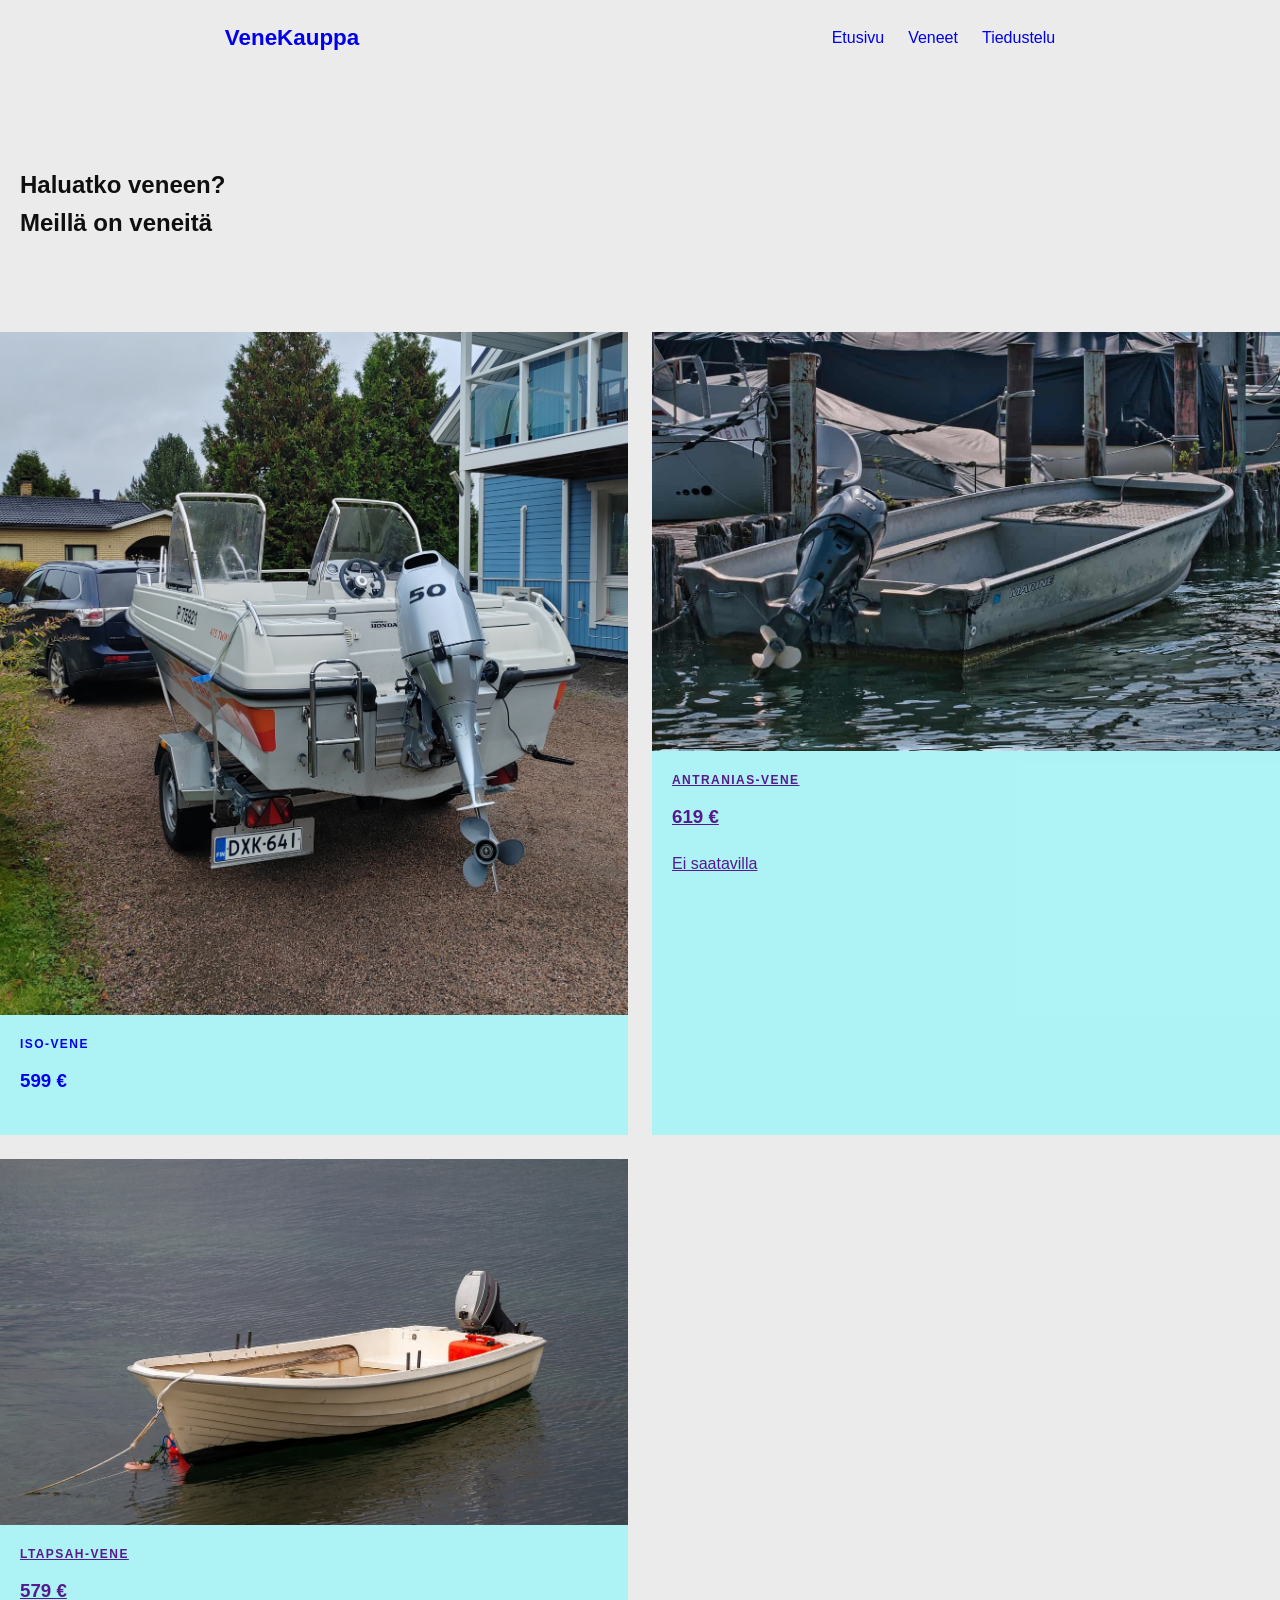
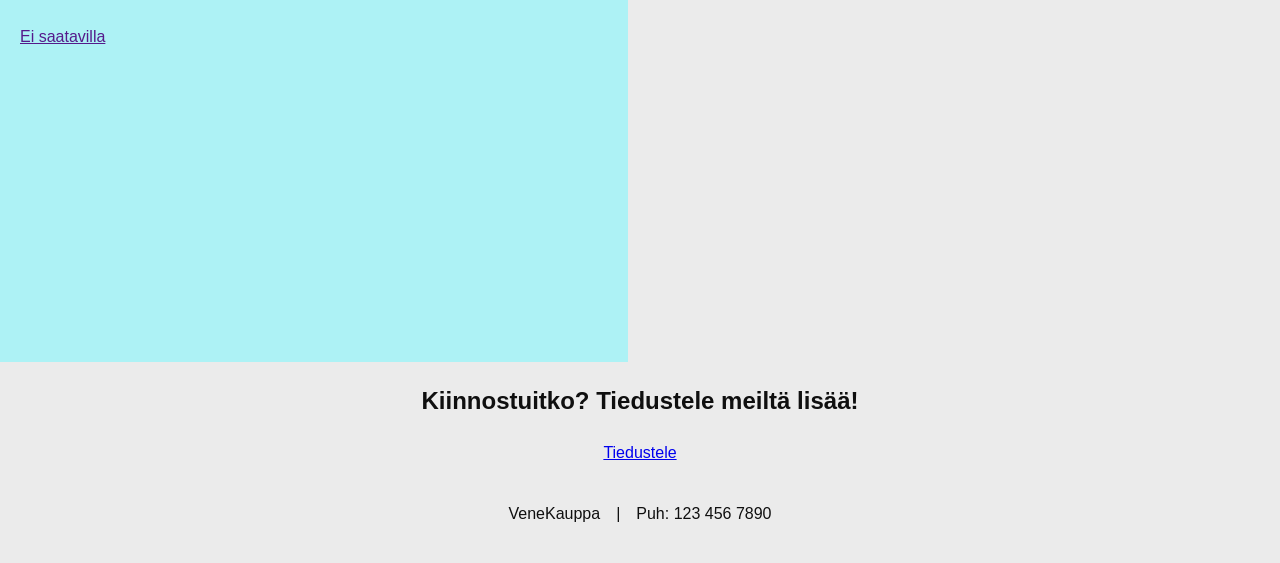
<file: index.html>
<!DOCTYPE html>
<html lang="fi">
<head>
    <meta charset="UTF-8">
    <meta name="viewport" content="width=device-width, initial-scale=1.0">
    <title>VeneKauppa</title>
    <link rel="stylesheet" href="CSS/style.css">
</head>
<body>
    <header>
        <div class="rajaus header-content">
            <a href="index.html" class="logo">VeneKauppa</a>
            <nav>
                <a href="index.html">Etusivu</a>
                <a href="boat1.html">Veneet</a>
                <a href="contact.html">Tiedustelu</a>
            </nav>
        </div>
    </header>
    <main>
        <!--teksti ja kuva gridillä-->
        <section class="esittely">
            <div class="teksti">
                <h1>Haluatko veneen? <br> Meillä on veneitä</h1>
            </div>
        </section>
        <section>
            <!--grid-->
            <div class="kortit" id="veneet">
                <article class="kortti">
                    <a class="korttilinkki" href="boat1.html?vene=Honda">
                    <img class="kortti-kuva" src="images/iso-vene.jpg" alt="laiva" width="1920">
                    <div class="kortti-teksti">
                        <p class="ylateksti">Iso-vene</p>
                        <h3>599 €</h3>
                    </div>
                    </a ?vene=Marine>
                </article>
                <article class="kortti">
                    <a href="">
                    <img class="kortti-kuva" src="images/antranias-vene.jpg" alt="juna" width="1920">
                    <div class="kortti-teksti">
                        <p class="ylateksti">Antranias-vene</p>
                        <h3>619 €</h3>
                        <p>Ei saatavilla</p>
                    </div>
                    </a>
                </article>
                <article class="kortti">
                    <a href="">
                    <img class="kortti-kuva" src="images/ltapsah-vene.jpg" alt="lentekone" width="1920">
                    <div class="kortti-teksti">
                        <p class="ylateksti">Ltapsah-vene</p>
                        <h3>579 €</h3>
                        <p>Ei saatavilla</p>
                    </div>
                    </a>
                </article>
            </div>
        </section>
        <h2 class="keskitetty">Kiinnostuitko? Tiedustele meiltä lisää!</h2>
        <a class="keskitetty" href="contact.html">Tiedustele</a>
    </main>
    <footer>
        <div class="footer-content">
            <p>VeneKauppa</p>
            <p>|</p>
            <p>Puh: 123 456 7890</p>
        </div>
    </footer>
</body>
</html>
</file>
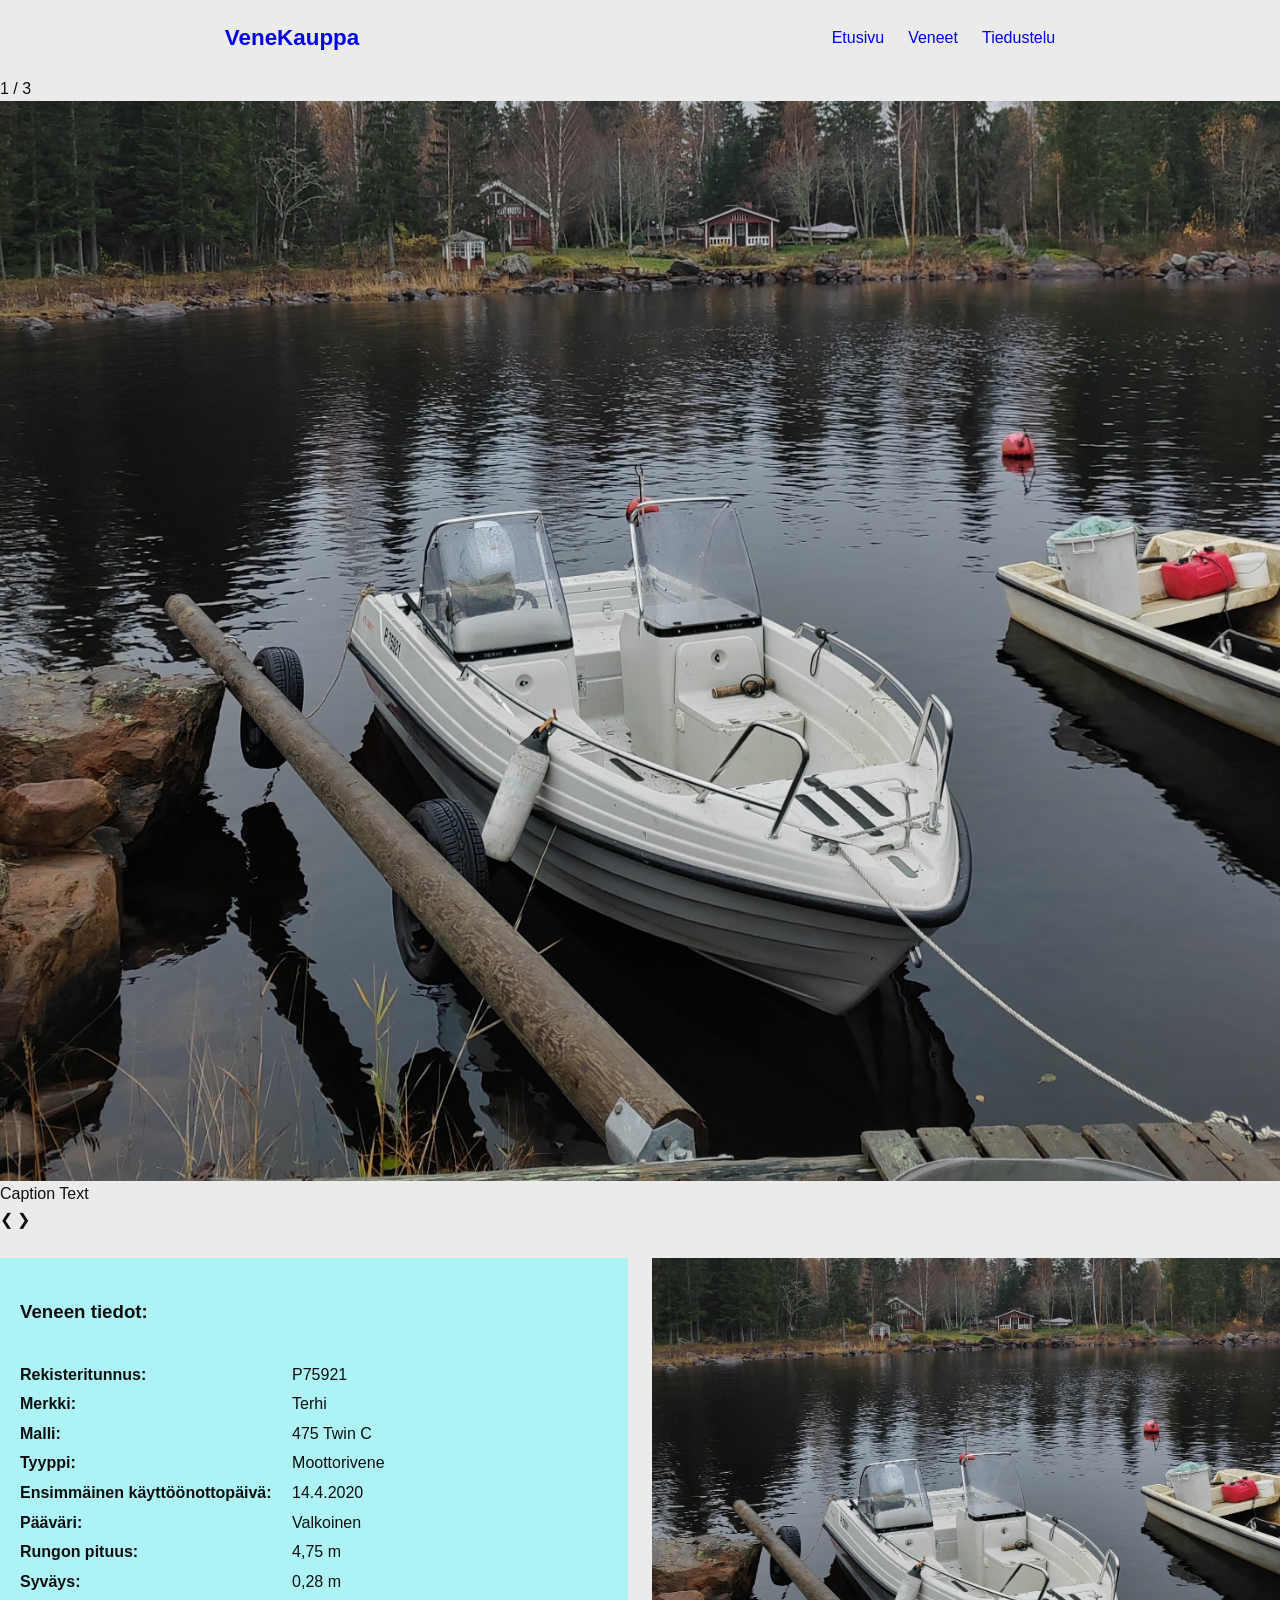
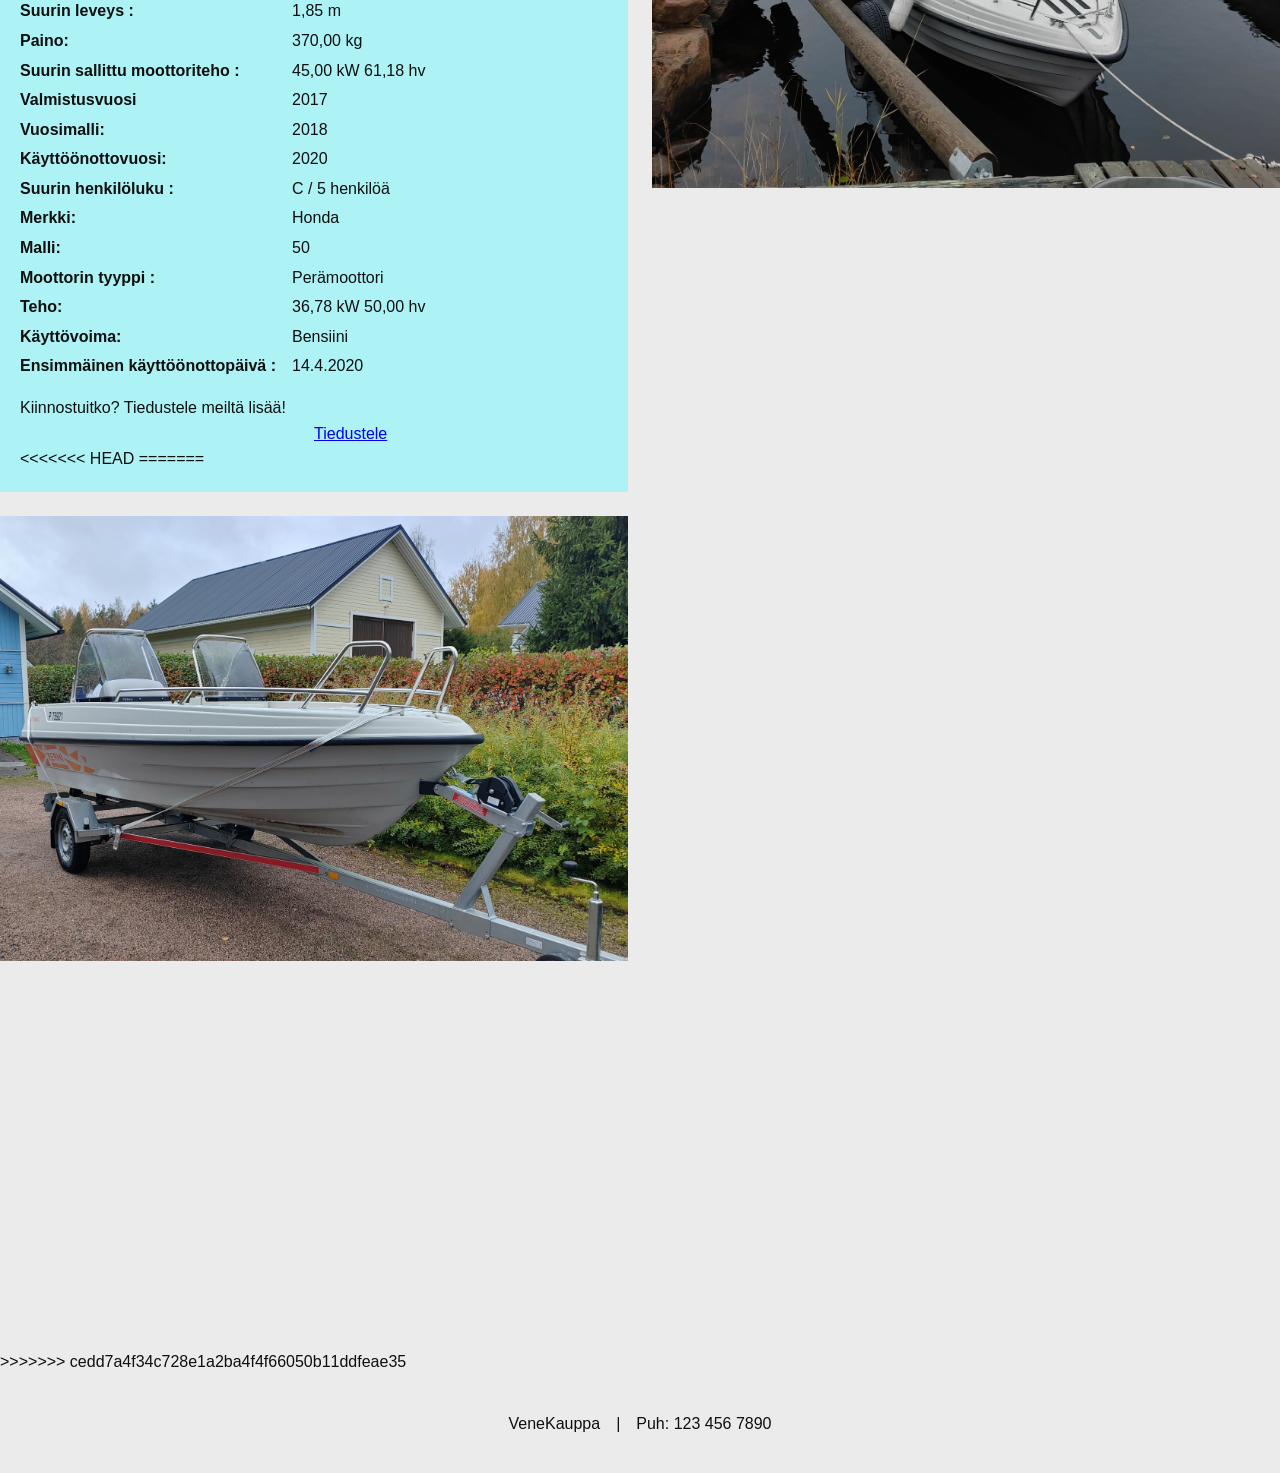
<file: boat1.html>
<!DOCTYPE html>
<html lang="fi">
<head>
    <meta charset="UTF-8">
    <meta name="viewport" content="width=device-width, initial-scale=1.0">
    <title>VeneKauppa</title>
    <link rel="stylesheet" href="CSS/style.css">
</head>
<body>
<header>
    <div class="rajaus header-content">
            <a href="index.html" class="logo">VeneKauppa</a>
            <nav>
                <a href="index.html">Etusivu</a>
                <a href="boat1.html">Veneet</a>
                <a href="contact.html">Tiedustelu</a>
            </nav>
        </div>
</header>
<main>
        <!-- Slideshow container -->
<div class="slideshow-container">

  <!-- Full-width images with number and caption text -->
  <div class="mySlides fade">
    <div class="numbertext">1 / 3</div>
    <img src="images/pikku-vene.jpg" style="width:100%">
    <div class="text">Caption Text</div>
  </div>

  <div class="mySlides fade">
    <div class="numbertext">2 / 3</div>
    <img src="images/iso-vene.jpg" style="width:100%">
    <div class="text">Caption Two</div>
  </div>

  <div class="mySlides fade">
    <div class="numbertext">3 / 3</div>
    <img src="images/valkoinen-vene.jpg" style="width:100%">
    <div class="text">Caption Three</div>
  </div>

  <!-- Next and previous buttons -->
  <a class="prev" onclick="plusSlides(-1)">&#10094;</a>
  <a class="next" onclick="plusSlides(1)">&#10095;</a>
</div>
<br>

<!-- The dots/circles -->
<div style="text-align:center">
  <span class="dot" onclick="currentSlide(1)"></span>
  <span class="dot" onclick="currentSlide(2)"></span>
  <span class="dot" onclick="currentSlide(3)"></span>
</div>






    <section>
            <!--grid-->
            <div class="kortit" id="veneet">
                <article class="kortti">
                    <div class="kortti-teksti">
                        <h1>Veneen tiedot:</h1>
                        <dl  class="side-by-side">
                            <dt>Rekisteritunnus:</dt> 
                            <dd>P75921</dd>
                            <dt>Merkki:</dt>
                            <dd>Terhi</dd>
                            <dt>Malli:</dt>
                            <dd>475 Twin C</dd>
                            <dt>Tyyppi:</dt>
                            <dd>Moottorivene</dd>
                            <dt>Ensimmäinen käyttöönottopäivä:</dt> 
                            <dd>14.4.2020</dd>
                            <dt>Pääväri:</dt> 
                            <dd>Valkoinen</dd>
                            <dt>Rungon pituus:</dt>
                            <dd>4,75 m</dd>
                            <dt>Syväys: </dt>
                            <dd>0,28 m</dd>
                            <dt>Suurin leveys :</dt>
                            <dd>1,85 m</dd>
                            <dt>Paino:</dt> 
                            <dd>370,00 kg</dd>
                            <dt>Suurin sallittu moottoriteho :</dt>
                            <dd>45,00 kW 61,18 hv</dd>
                            <dt>Valmistusvuosi </dt>
                            <dd>2017</dd>
                            <dt>Vuosimalli:</dt>
                            <dd>2018</dd>
                            <dt>Käyttöönottovuosi:</dt> 
                            <dd>2020</dd>
                            <dt>Suurin henkilöluku :</dt>
                            <dd>C / 5 henkilöä</dd>

                            <dt>Merkki:</dt> 
                            <dd>Honda</dd>
                            <dt>Malli:</dt>
                            <dd>50</dd>
                            <dt>Moottorin tyyppi :</dt>
                            <dd>Perämoottori</dd>
                            <dt>Teho:</dt>
                            <dd>36,78 kW 50,00 hv</dd>
                            <dt>Käyttövoima:</dt> 
                            <dd>Bensiini</dd>
                            <dt>Ensimmäinen käyttöönottopäivä :</dt>
                            <dd>14.4.2020</dd>
                        </dl>
                         <p1 kysy>Kiinnostuitko? Tiedustele meiltä lisää!</p1>
        <a class="nappi" href="contact.html">Tiedustele</a>

<<<<<<< HEAD
=======
                    </div>
                    </a>
                </article>
                    <a href="contact.html?vene=Marine">
                    <img class="kortti-kuva" src="images/pikku-vene.jpg" alt="laiva" width="1920">

                    </a>
                </article>
                    <a href="contact.html?vene=LTAPSAH">
                    <img class="kortti-kuva" src="images/valkoinen-vene.jpg" alt="laiva" width="1920">

                    </a>
                </article>

            </div>
>>>>>>> cedd7a4f34c728e1a2ba4f4f66050b11ddfeae35
        </section>


  <footer>
        <div class="footer-content">
            <p>VeneKauppa</p>
            <p>|</p>
            <p>Puh: 123 456 7890</p>
        </div>
    </footer>
</main>

</body>
<script>
    let slideIndex = 1;
showSlides(slideIndex);

// Next/previous controls
function plusSlides(n) {
  showSlides(slideIndex += n);
}

// Thumbnail image controls
function currentSlide(n) {
  showSlides(slideIndex = n);
}

function showSlides(n) {
  let i;
  let slides = document.getElementsByClassName("mySlides");
  let dots = document.getElementsByClassName("dot");
  if (n > slides.length) {slideIndex = 1}
  if (n < 1) {slideIndex = slides.length}
  for (i = 0; i < slides.length; i++) {
    slides[i].style.display = "none";
  }
  for (i = 0; i < dots.length; i++) {
    dots[i].className = dots[i].className.replace(" active", "");
  }
  slides[slideIndex-1].style.display = "block";
  dots[slideIndex-1].className += " active";
}

</script>

</html>
</file>
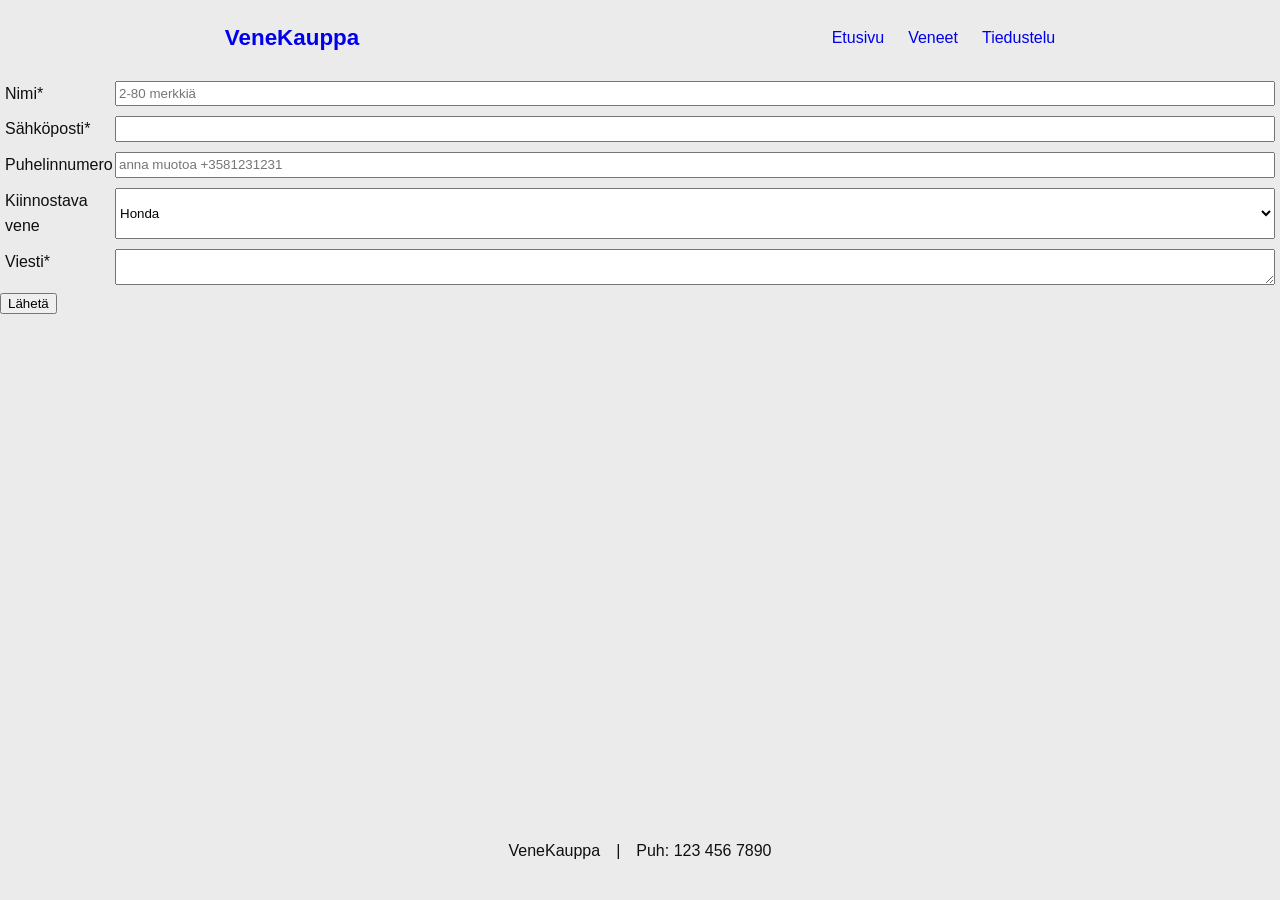
<file: contact.html>
<!DOCTYPE html>
<html lang="fi">
<head>
    <meta charset="UTF-8">
    <meta name="viewport" content="width=device-width, initial-scale=1.0">
    <title>Vene1</title>

    <link rel="stylesheet" href="CSS/style.css">
 
</head>
<body>
    <header>
    <div class="rajaus header-content">
            <a href="index.html" class="logo">VeneKauppa</a>
            <nav>
                <a href="index.html">Etusivu</a>
                <a href="boat1.html">Veneet</a>
                <a href="contact.html">Tiedustelu</a>
            </nav>
        </div>
    </header>
    <main>
        <form action="https://httpbin.org/post" method="post">

             <div class="lomake">
                    <label for="name">Nimi* </label>
                    <input type="text" id="name" name="name" required minlength="2" maxlength="80" placeholder="2-80 merkkiä">
                    </div>

                    <div class="lomake">
                    <label for="email">Sähköposti*</label>
                    <input type="email" id="email" name="email" required maxlength="120">
                    </div>

                    <div class="lomake">
                    <label for="telephone">Puhelinnumero</label>
                    <input type="tel" pattern="\+?[0-9]{7,15}" id="telephone" name="telephone" placeholder="anna muotoa +3581231231">
                    </div>

                    <div class="lomake">
                    <label for="subject">Kiinnostava vene</label>
                    <select name="subject" id="subject" required>
                        <option value="Honda">Honda</option>
                        <option value="Marine">Marine</option>
                        <option value="LTAPSAH">LTAPSAH</option>
                    </select>
                    </div>

                    
                    <div class="lomake">
                    <label for="message">Viesti*</label>
                    <textarea name="message" id="message" minlength="10" maxlength="1000" required></textarea>
                    </div>

                    <button type="submit">Lähetä</button>
        </form>

    </main>

      <footer>
        <div class="footer-content">
            <p>VeneKauppa</p>
            <p>|</p>
            <p>Puh: 123 456 7890</p>
        </div>
    </footer>
    

    <script>
document.addEventListener("DOMContentLoaded", function() {

    const params = new URLSearchParams(window.location.search);
    const vene = params.get("vene");

    if (vene) {
        const valikko = document.getElementById("subject");
        if (valikko) {
            valikko.value = vene;
        }
    }

});
</script>
</body>
</html>
</file>
<file: CSS/style.css>
/*perusasetukset*/

*{
    box-sizing: border-box;
}

/*muuttujien määrittely*/
:root{
    --tausta: rgb(235, 235, 235);
    --teksti: rgb(15, 15, 15);
    --sini: rgba(113, 250, 255, 0.5);
}

html{
    scroll-padding-top: 24px;
}

body{
    margin: 0;
    min-height: 100vh;
    display: flex;
    flex-direction: column;
    font-family: Arial, Helvetica, sans-serif;
    line-height: 1.6;
    background-color: var(--tausta);
    color: var(--teksti);
}

main{
    flex: 1;
}

img{
    display: block;
    max-width: 100%;
}

/*header*/
.header{
    border-bottom: 1px solid lightblue;
}

.header-content{
    display: flex;
    flex-wrap: wrap;
    justify-content: space-between;
    align-items: center;
    gap: 16px;
    padding: 20px;
}

.logo{
    font-size: 1.4rem;
    font-weight: bold;
    text-decoration: none;
}

nav{
    display: flex;
    gap: 24px;
}

nav a{
    text-decoration: none;
}

.rajaus{
    width: min(1100px, calc(100% - 32%));
    margin-inline: auto;
}

/*esittely*/

.esittely{
    display: grid;
    grid-template-columns: 1fr 1fr;
    align-items: center;
    gap: 40px;
    padding-block: 50px;
}

.teksti{
    position: relative;
    width: 100%;
    display: flex;
    flex-direction: column;
    justify-content: flex-end;
    padding: 20px;
    
}

/*kolmen kuvan section*/

.ylateksti{
    text-transform: uppercase;
    letter-spacing: .12em;
    font-size: .75rem;
    font-weight: bold;
}

.kortit{
    display: grid;
    grid-template-columns: repeat(2, minmax(0, 1fr));
    grid-template-rows: 1fr 1fr;
    gap: 24px;
}

.kortti{
    position: relative;
    display: flex;
    min-width: 0;
    overflow: hidden;
    background-color: var(--sini);
}

.kortti-kuva{
    object-fit: cover;
}

.kortti > .kortti-kuva{
    position: absolute;
    inset: 0;
    width: 100%;
    max-height: 300px;
    height: 100%;
}

.kortti-teksti{
    position: relative;
    width: 100%;
    display: flex;
    flex-direction: column;
    justify-content: flex-end;
    padding: 20px;
}

.kortti-teksti p, .kortti-teksti h3{
    margin-top: 0;
}

.korttilinkki{
    text-decoration: solid;
}

details{
    margin-bottom: 12px;
    border: 1px solid lime;
    background-color: aquamarine;
}

.footer-content{
    display: flex;
    flex-wrap: wrap;
    justify-content: center;
    align-items: center;
    gap: 16px;
    padding: 20px;
}

.accordion{
    margin: 40px;
}

.keskitetty{
    display: flex;
    flex-wrap: wrap;
    text-align: center;
    justify-content: center;
    align-items: center;
}

td, th {
  border: 1px solid #dddddd;
  text-align: left;
  padding: 8px;
}

tr:nth-child(even) {
  background-color: #dddddd;
}

.nappi{
    margin-left: 50%;
}

/*virheilmoitus*/

.virhe{
    display: none;
    color: red;
    margin: 6px;
    font-size: 0.9rem;
}

input:user-invalid{
    border: 2px solid red;
}
input:user-invalid + .virhe{
    display: block;
}

/*Contact.html lomake gridi*/
.lomake{
    display: grid;
    grid-template-columns: 100px 1fr;
    gap: 10px;
    padding: 5px;
}

dl.side-by-side {
  display: grid;
  grid-template-columns: max-content 1fr; /* tai esim. 150px 1fr */
  gap: 4px 16px; /* rivi- ja sarakelävistys */
  align-items: baseline;
}

dl.side-by-side dt {
  font-weight: bold;
}

dl.side-by-side dd {
  margin: 0;
}

@media (width <900px){
    .esittely{
        grid-template-columns: 1fr;
    }

    .kortit{
        grid-template-columns: repeat(1, minmax(0, 1fr));
        grid-template-rows: 1fr 1fr;
    }



    * {box-sizing:border-box}

/* Slideshow container */
.slideshow-container {
  max-width: 1000px;
  position: relative;
  margin: auto;
}

/* Hide the images by default */
.mySlides {
  display: none;
}

/* Next & previous buttons */
.prev, .next {
  cursor: pointer;
  position: absolute;
  top: 50%;
  width: auto;
  margin-top: -22px;
  padding: 16px;
  color: white;
  font-weight: bold;
  font-size: 18px;
  transition: 0.6s ease;
  border-radius: 0 3px 3px 0;
  user-select: none;
}

/* Position the "next button" to the right */
.next {
  right: 0;
  border-radius: 3px 0 0 3px;
}

/* On hover, add a black background color with a little bit see-through */
.prev:hover, .next:hover {
  background-color: rgba(0,0,0,0.8);
}

/* Caption text */
.text {
  color: #f2f2f2;
  font-size: 15px;
  padding: 8px 12px;
  position: absolute;
  bottom: 8px;
  width: 100%;
  text-align: center;
}

/* Number text (1/3 etc) */
.numbertext {
  color: #f2f2f2;
  font-size: 12px;
  padding: 8px 12px;
  position: absolute;
  top: 0;
}

/* The dots/bullets/indicators */
.dot {
  cursor: pointer;
  height: 15px;
  width: 15px;
  margin: 0 2px;
  background-color: #bbb;
  border-radius: 50%;
  display: inline-block;
  transition: background-color 0.6s ease;
}

.active, .dot:hover {
  background-color: #717171;
}

/* Fading animation */
.fade {
  animation-name: fade;
  animation-duration: 1.5s;
}

@keyframes fade {
  from {opacity: .4}
  to {opacity: 1}
}

}
</file>
